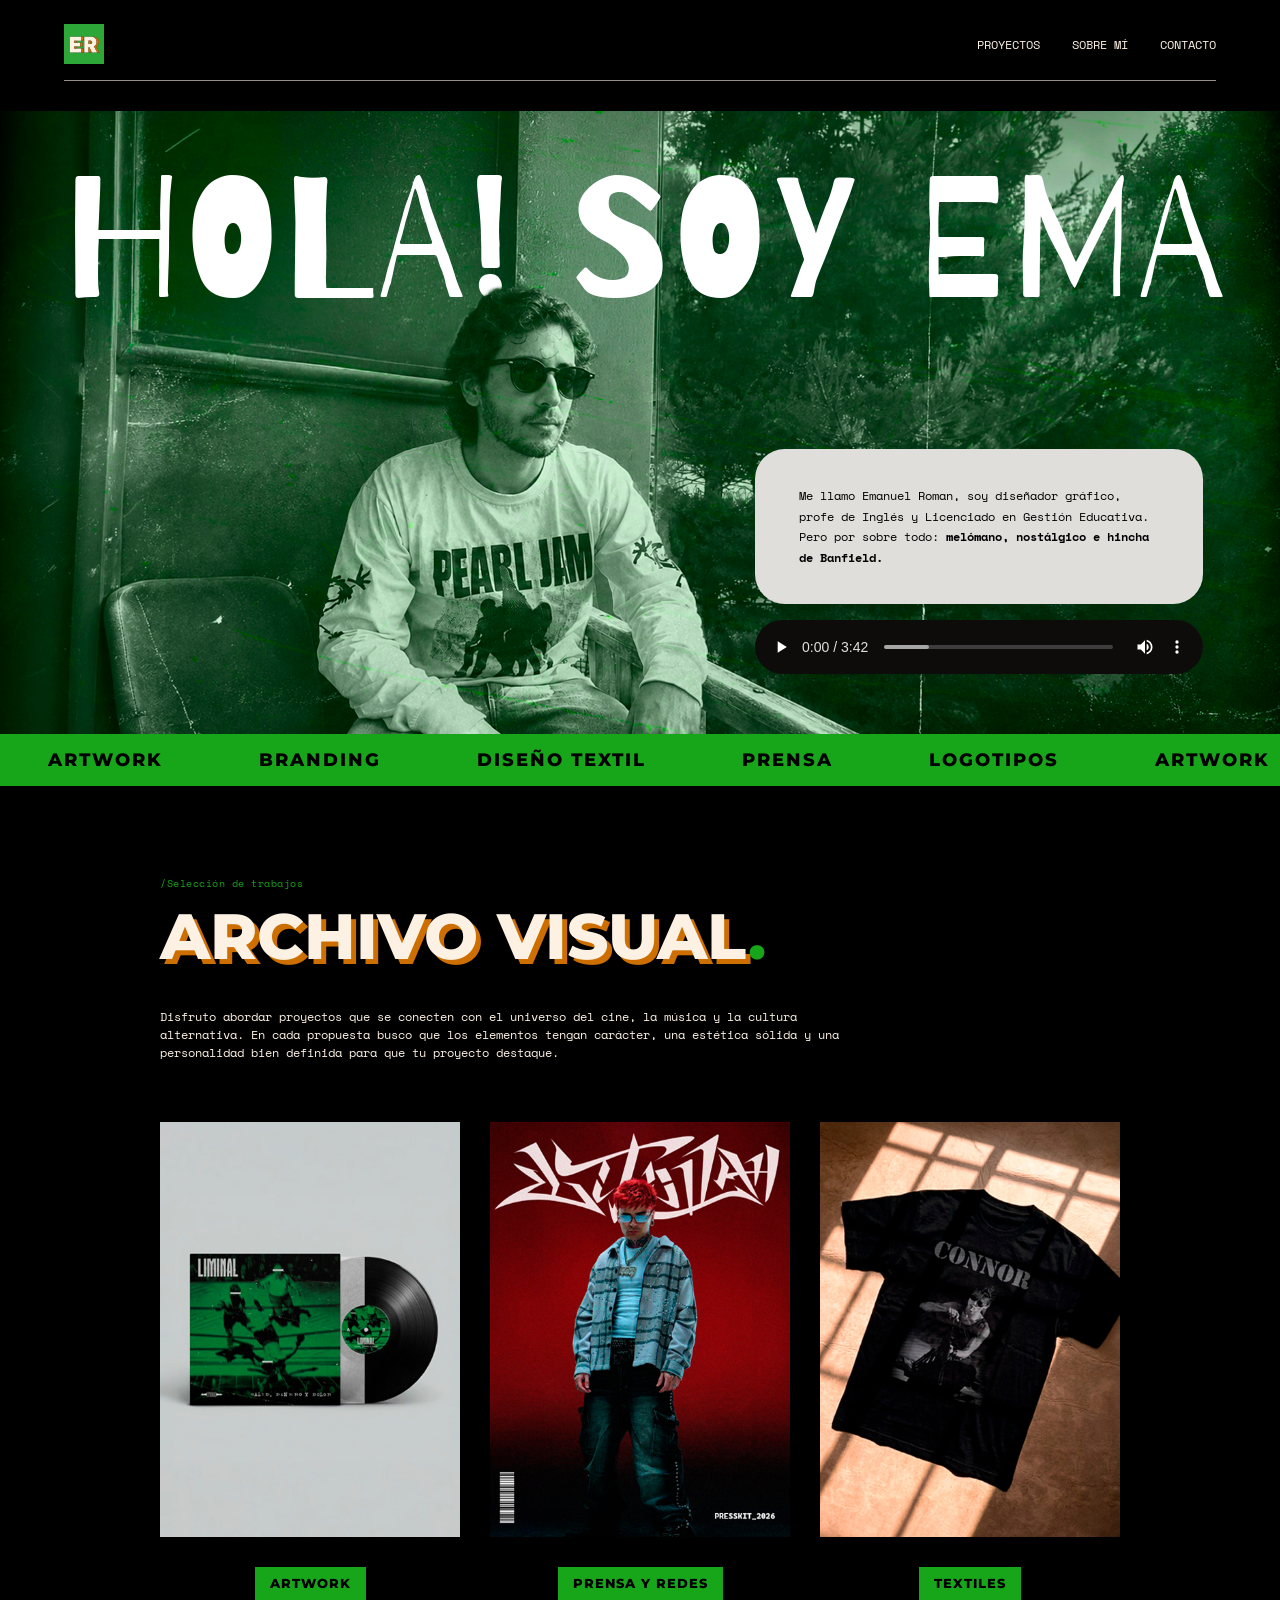
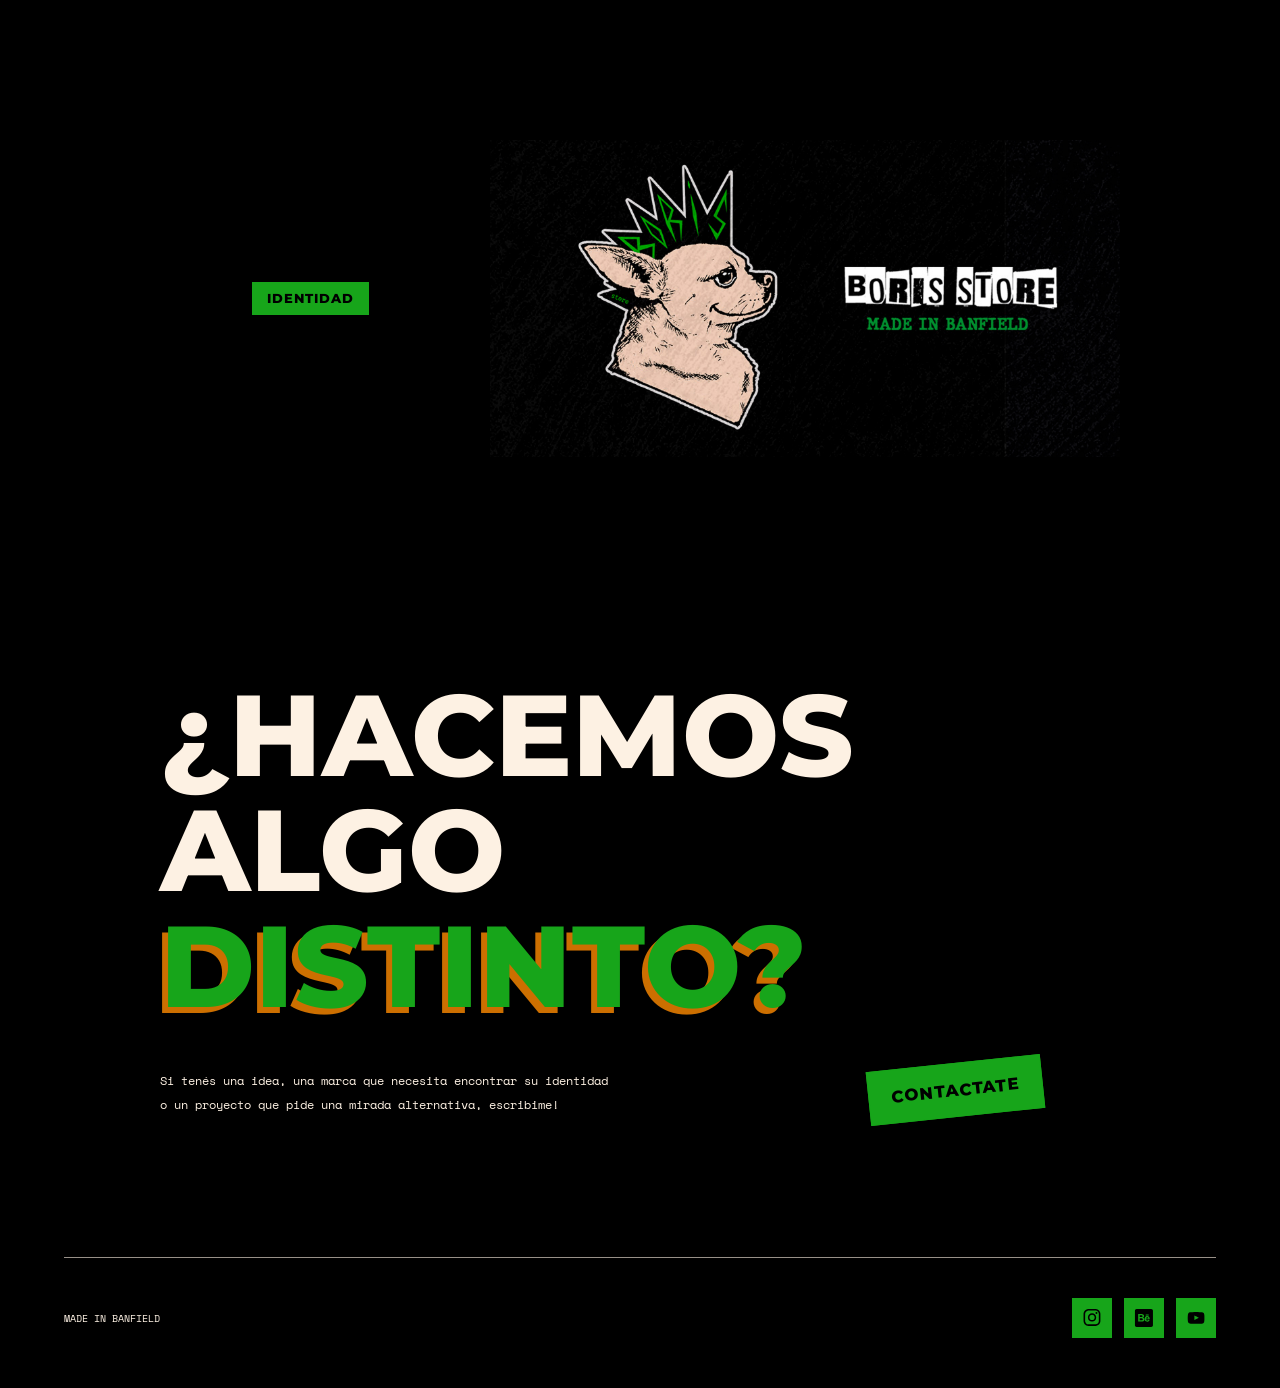
<file: index.html>
<!DOCTYPE html>
<html lang="es">

<head>
    <meta charset="utf-8">
   <meta name="viewport" content="width=device-width, initial-scale=1">
    <title>Emanuel Roman | Diseño Gráfico</title>
    <link rel="icon" href="imgs/favicon.svg" type="image/svg+xml">
    <link rel="preconnect" href="https://fonts.googleapis.com">
    <link rel="preconnect" href="https://fonts.gstatic.com" crossorigin>
    <link
        href="https://fonts.googleapis.com/css2?family=Anton&family=Barrio&family=Montserrat:wght@600;800&family=Space+Mono&display=swap"
        rel="stylesheet">
    <link rel="stylesheet" href="estilos.css">
</head>

<body>

    <!-- ================= HEADER ================= -->
    <header class="header">
        <div class="header-top">
            <a href="#inicio" class="logo"><img src="imgs/logo-er.svg" alt="ER"></a>
            <nav class="nav">
                <a href="proyectos.html">Proyectos</a>
                <a href="cv.html">Sobre mí</a>
                <a href="formulario-web.html">Contacto</a>
            </nav>
        </div>
    </header>

    <main>

        <!-- ================= HERO ================= -->
        <section class="hero" id="inicio">
            <div class="hero-visual">
                <!-- Capa 1: fondo -->
                <img class="hero-fondo" src="imgs/hero-1.jpg" alt="">

                <!-- Capa 2: título o -->
                <h1 class="hero-titulo">HOLA! SOY EMA</h1>

                <!-- Capa 3: recorte por encima del título -->
                <img class="hero-recorte" src="imgs/hero-2.png" alt="" aria-hidden="true">
            </div>

            <!-- Capa 4: texto y reproductor -->
            <div class="hero-caja">
                <p class="hero-texto" id="sobre-mi">
                    Me llamo Emanuel Roman, soy diseñador gráfico, profe de Inglés y Licenciado en
                    Gestión Educativa. Pero por sobre todo: <strong>melómano, nostálgico e hincha de Banfield.</strong>
                </p>
                <audio class="hero-audio" controls src="audio/nin-audio.mp3"></audio>
            </div>
        </section>
        <!-- ================= MARQUESINA ================= -->
        <div class="marquesina" aria-hidden="true">
            <div class="marquesina-track">
                <span>Artwork</span><span>Branding</span><span>Diseño
                    textil</span><span>Prensa</span><span>Logotipos</span>
                <span>Artwork</span><span>Branding</span><span>Diseño
                    textil</span><span>Prensa</span><span>Logotipos</span>
            </div>
        </div>

        <!-- ================= ARCHIVO VISUAL ================= -->
        <section class="archivo" id="proyectos">
            <p class="eyebrow">/Selección de trabajos</p>
            <h2 class="titulo-seccion">ARCHIVO VISUAL<span class="punto">.</span></h2>
            <p class="descripcion">
                Disfruto abordar proyectos que se conecten con el universo del cine, la música y la cultura
                alternativa. En cada propuesta busco que los elementos tengan carácter, una estética sólida
                y una personalidad bien definida para que tu proyecto destaque.
            </p>

            <div class="archivo-grid">
                <article class="archivo-item">
                    <div class="imagen">
                        <img src="imgs/index-liminal.jpg" alt="Artwork Liminal">
                    </div>
                    <a href="proyectos.html" class="btn btn-chico btn-verde">Artwork</a>
                </article>

                <article class="archivo-item">
                    <div class="imagen">
                        <img src="imgs/index-lit.jpg" alt="Prensa y redes">
                    </div>
                    <a href="proyectos.html" class="btn btn-chico btn-verde">Prensa y redes</a>
                </article>

                <article class="archivo-item">
                    <div class="imagen">
                        <img src="imgs/index-connor.jpg" alt="Diseño textil">
                    </div>
                    <a href="proyectos.html" class="btn btn-chico btn-verde">Textiles</a>
                </article>
            </div>
        </section>

        <!-- ================= IDENTIDAD ================= -->
        <section class="identidad">
            <div class="identidad-fila">
                <a href="proyectos.html" class="btn btn-verde btn-identidad">Identidad</a>

                <div class="slider" data-intervalo="2500">
                    <div class="slider-track">
                        <div class="slide imagen">
                            <img src="imgs/index-boris-slide.jpg" alt="Logo Boris Store">
                        </div>
                        <div class="slide imagen">
                            <img src="imgs/index-eich-slide.jpg" alt="Logo Eichhornia">
                        </div>
                        <div class="slide imagen">
                            <img src="imgs/index-indyana-slide.jpg" alt="Logo Indyana">
                        </div>
                        <div class="slide imagen">
                            <img src="imgs/index-singuion-slide.jpg" alt="Logo Sin Guion">
                        </div>
                    </div>
                </div>
            </div>
        </section>

        <!-- ================= CONTACTO ================= -->
        <section class="cta" id="contacto">
            <h2 class="cta-titulo">¿HACEMOS ALGO <span>DISTINTO?</span></h2>

            <div class="cta-fila">
                <p class="cta-texto">
                    <span class="linea">Si tenés una idea, una marca que necesita encontrar su identidad</span>
                    <span class="linea">o un proyecto que pide una mirada alternativa, escribime!</span>
                </p>
                <a href="formulario-web.html" class="btn btn-verde btn-contacto">Contactate</a>

            </div>
        </section>

    </main>

    <!-- ================= FOOTER ================= -->
    <footer class="footer">
        <div class="footer-inner">
            <p class="footer-texto">MADE IN BANFIELD</p>
            <nav class="redes" aria-label="Redes sociales">
                <a href="https://www.instagram.com/boris__store" target="_blank" rel="noopener" class="red"
                    aria-label="Instagram">
                    <img src="imgs/LOGO-IG.svg" alt="Instagram">
                </a>
                <a href="https://www.behance.net/_emanuelroman" target="_blank" rel="noopener" class="red"
                    aria-label="Behance">
                    <img src="imgs/LOGO-BEHANCE.svg" alt="Behance">
                </a>
                <a href="https://www.youtube.com/@liminal_arg" target="_blank" rel="noopener" class="red"
                    aria-label="YouTube">
                    <img src="imgs/LOGO-YT.svg" alt="YouTube">
                </a>
            </nav>
        </div>
    </footer>

    <script>
        // Carrusel automático de logos (continuo)
        document.querySelectorAll('.slider').forEach(function (slider) {
            const track = slider.querySelector('.slider-track');
            const slides = Array.from(slider.querySelectorAll('.slide'));
            const total = slides.length;
            const intervalo = parseInt(slider.dataset.intervalo, 10) || 2500;

            track.appendChild(slides[0].cloneNode(true));

            let actual = 0;

            setInterval(function () {
                actual++;
                track.style.transition = 'transform 0.7s ease-in-out';
                track.style.transform = 'translateX(-' + actual * 100 + '%)';

                if (actual === total) {
                    track.addEventListener('transitionend', function reiniciar() {
                        track.removeEventListener('transitionend', reiniciar);
                        track.style.transition = 'none';
                        track.style.transform = 'translateX(0)';
                        track.offsetHeight;
                        track.style.transition = '';
                        actual = 0;
                    });
                }
            }, intervalo);
        });
    </script>

</body>

</html>
</file>
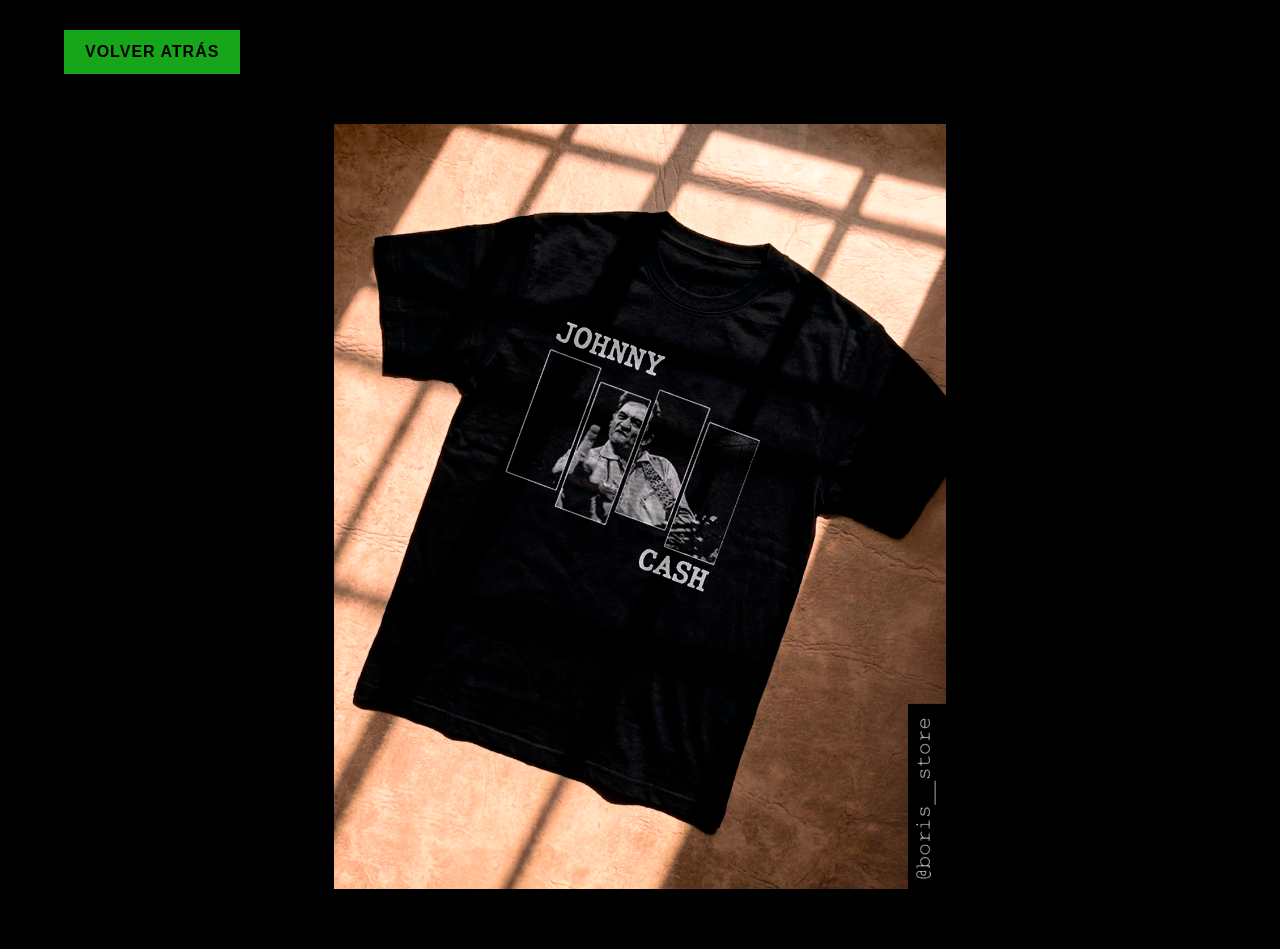
<file: cash-proyectos.html>
<!DOCTYPE html>
<html lang="es">

<head>
    <meta charset="UTF-8">
    <meta name="viewport" content="width=device-width, initial-scale=1">
    <title>Diseño Johnny Cash | Emanuel Roman</title>
    <link rel="icon" href="imgs/favicon.svg" type="image/svg+xml">
    <link rel="stylesheet" href="estilos.css">
</head>

<body>

    <header class="flecha-atras">
        <a href="proyectos.html#textiles" class="btn btn-verde">Volver atrás</a>
    </header>

    <main>
        <section class="centrar">
            <img src="imgs/cash-proyectos.jpg" alt="Diseño Johnny Cash" width="1080" height="1350">
        </section>
    </main>

</body>

</html>
</file>
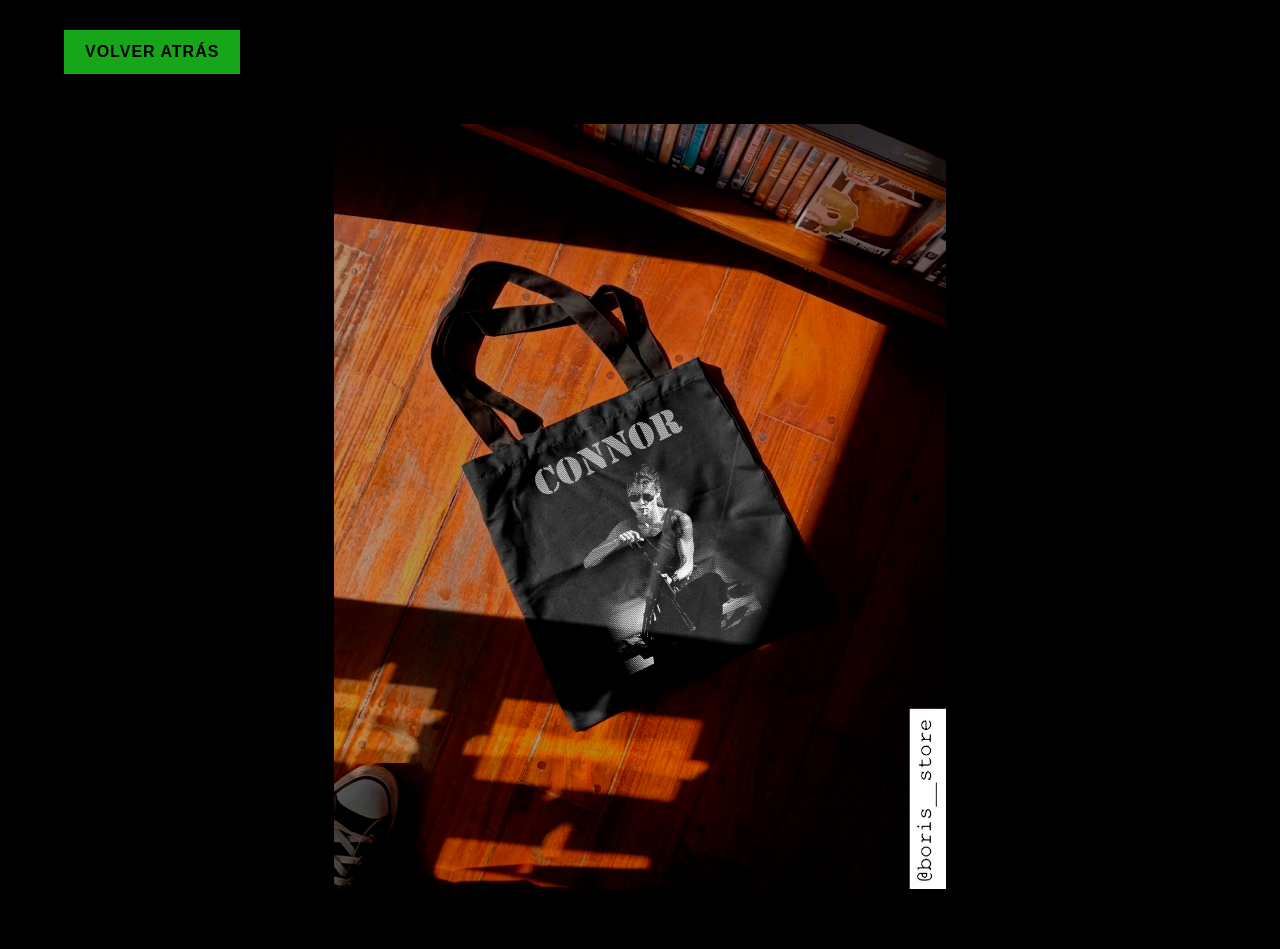
<file: connor-proyectos.html>
<!DOCTYPE html>
<html lang="es">

<head>
    <meta charset="UTF-8">
    <meta name="viewport" content="width=device-width, initial-scale=1">
    <title>Diseño Sarah Connor | Emanuel Roman</title>
    <link rel="icon" href="imgs/favicon.svg" type="image/svg+xml">
    <link rel="stylesheet" href="estilos.css">
</head>

<body>

    <header class="flecha-atras">
        <a href="proyectos.html#textiles" class="btn btn-verde">Volver atrás</a>
    </header>

    <main>
        <section class="centrar">
            <img src="imgs/connor-proyectos.jpg" alt="Diseño Sarah Connor" width="1080" height="1350">
        </section>
    </main>

</body>

</html>
</file>
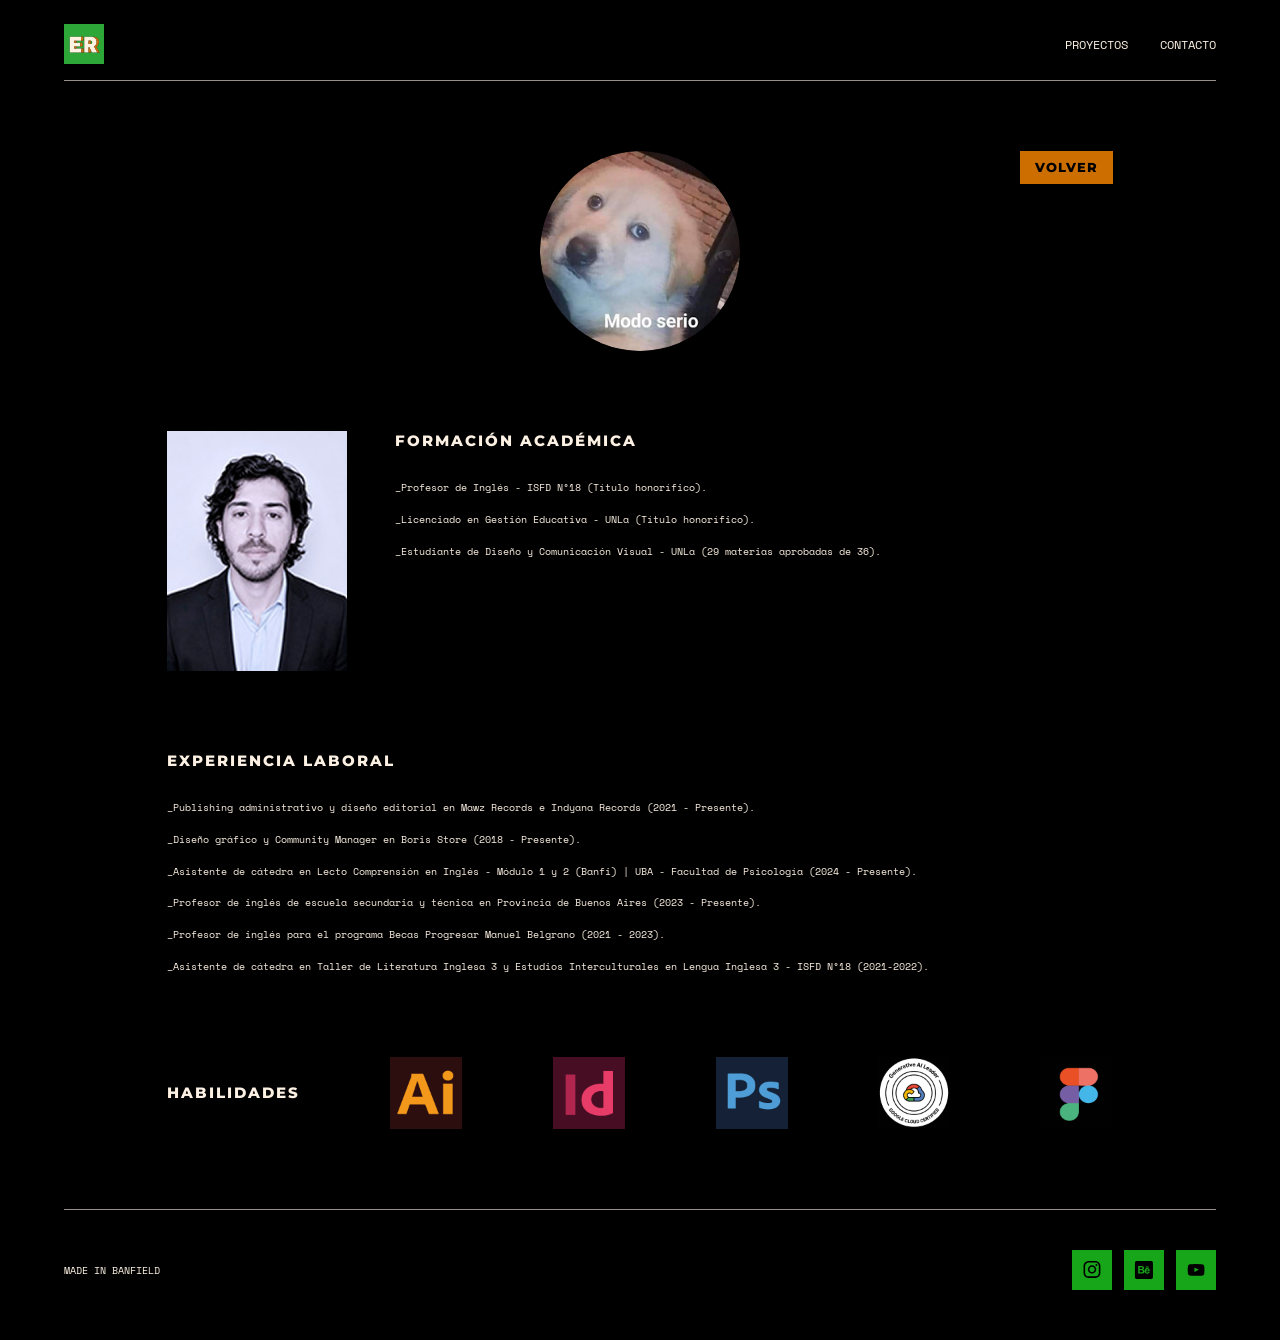
<file: cv.html>
<!DOCTYPE html>
<html lang="es">

<head>
    <meta charset="utf-8">
    <meta name="viewport" content="width=device-width, initial-scale=1">
    <title>Sobre mí | Emanuel Roman</title>
    <link rel="icon" href="imgs/favicon.svg" type="image/svg+xml">
    <link rel="preconnect" href="https://fonts.googleapis.com">
    <link rel="preconnect" href="https://fonts.gstatic.com" crossorigin>
    <link
        href="https://fonts.googleapis.com/css2?family=Anton&family=Montserrat:wght@600;800&family=Space+Mono&display=swap"
        rel="stylesheet">
    <link rel="stylesheet" href="estilos.css">
</head>

<body>

    <!-- ================= HEADER ================= -->
    <header class="header">
        <div class="header-top">
            <a href="index.html" class="logo"><img src="imgs/logo-er.svg" alt="ER"></a>
            <nav class="nav">
                <a href="proyectos.html">Proyectos</a>
                <a href="formulario-web.html">Contacto</a>
            </nav>
        </div>
    </header>

    <main class="cv">

        <!-- ================= ENCABEZADO ================= -->
        <section class="cv-encabezado">
            <a href="index.html" class="btn btn-naranja btn-chico cv-volver">Volver</a>
            <img class="cv-meme" src="imgs/cv-meme.png" alt="Meme de un perro con la leyenda Modo serio">
        </section>

        <!-- ================= FOTO + FORMACIÓN ================= -->
        <section class="cv-fila-superior">
            <img class="cv-foto" src="imgs/cv-foto.png" alt="Foto de Emanuel Roman">

            <article class="cv-bloque cv-formacion">
                <h2 class="cv-titulo">Formación académica</h2>
                <ul class="cv-lista">
                    <li>_Profesor de Inglés - ISFD N°18 (Título honorífico).</li>
                    <li>_Licenciado en Gestión Educativa - UNLa (Título honorífico).</li>
                    <li>_Estudiante de Diseño y Comunicación Visual - UNLa (29 materias aprobadas de 36).</li>
                </ul>
            </article>
        </section>

        <!-- ================= EXPERIENCIA ================= -->
        <section class="cv-bloque cv-experiencia">
            <h2 class="cv-titulo">Experiencia laboral</h2>
            <ul class="cv-lista">
                <li>_Publishing administrativo y diseño editorial en Mawz Records e Indyana Records (2021 - Presente).
                </li>
                <li>_Diseño gráfico y Community Manager en Boris Store (2018 - Presente).</li>
                <li>_Asistente de cátedra en Lecto Comprensión en Inglés - Módulo 1 y 2 (Banfi) | UBA - Facultad de
                    Psicología (2024 - Presente).</li>
                <li>_Profesor de inglés de escuela secundaria y técnica en Provincia de Buenos Aires (2023 - Presente).
                </li>
                <li>_Profesor de inglés para el programa Becas Progresar Manuel Belgrano (2021 - 2023).</li>
                <li>_Asistente de cátedra en Taller de Literatura Inglesa 3 y Estudios Interculturales en Lengua Inglesa
                    3 - ISFD N°18 (2021-2022).</li>
            </ul>
        </section>

        <!-- ================= HABILIDADES ================= -->
        <section class="cv-habilidades">
            <div class="cv-habilidades-titulo">
                <h2>Habilidades</h2>
            </div>
            <img src="imgs/cv-logo-ai.png" alt="Illustrator">
            <img src="imgs/cv-logo-id.png" alt="InDesign">
            <img src="imgs/cv-logo-ps.png" alt="Photoshop">
            <img src="imgs/cv-logo-ia.png" alt="Inteligencia artificial">
            <img src="imgs/cv-logo-figm.png" alt="Figma">
        </section>

    </main>

    <!-- ================= FOOTER ================= -->
    <footer class="footer">
        <div class="footer-inner">
            <p class="footer-texto">MADE IN BANFIELD</p>
            <nav class="redes" aria-label="Redes sociales">
                <a href="https://www.instagram.com/boris__store" target="_blank" rel="noopener" class="red"
                    aria-label="Instagram">
                    <img src="imgs/LOGO-IG.svg" alt="Instagram">
                </a>
                <a href="https://www.behance.net/_emanuelroman" target="_blank" rel="noopener" class="red"
                    aria-label="Behance">
                    <img src="imgs/LOGO-BEHANCE.svg" alt="Behance">
                </a>
                <a href="https://www.youtube.com/@liminal_arg" target="_blank" rel="noopener" class="red"
                    aria-label="YouTube">
                    <img src="imgs/LOGO-YT.svg" alt="YouTube">
                </a>
            </nav>
        </div>
    </footer>

</body>

</html>
</file>
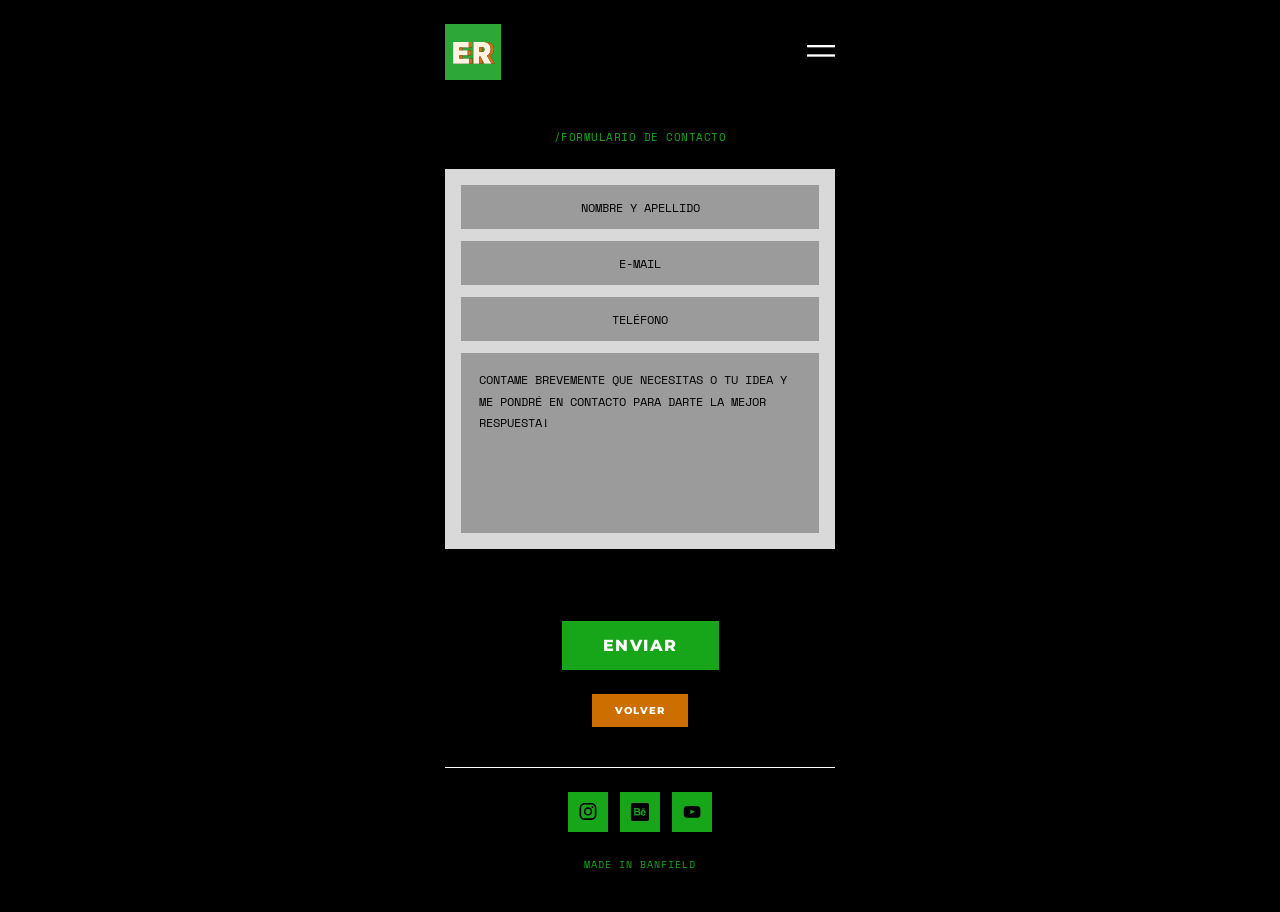
<file: formulario-mobile.html>
<!DOCTYPE html>
<html lang="es">

<head>
    <meta charset="UTF-8">
    <meta name="viewport" content="width=device-width, initial-scale=1">
    <title>Formulario de contacto | Emanuel Roman</title>
    <link rel="icon" href="imgs/favicon.svg" type="image/svg+xml">
    <link rel="preconnect" href="https://fonts.googleapis.com">
    <link rel="preconnect" href="https://fonts.gstatic.com" crossorigin>
    <link
        href="https://fonts.googleapis.com/css2?family=Anton&family=Montserrat:wght@600;800&family=Space+Mono&display=swap"
        rel="stylesheet">
    <link rel="stylesheet" href="estilos.css">
</head>

<body class="pagina-formulario">

    <input type="checkbox" id="menu-abierto" class="menu-check">

    <!-- ================= HEADER ================= -->
    <header class="cabecera">
        <div class="logo"><img src="imgs-mobile/logo-er-mobile.svg" alt="ER"></div>
        <label for="menu-abierto" class="boton-menu" aria-label="Abrir menú">
            <svg viewBox="0 0 24 24" width="28" height="28" aria-hidden="true">
                <rect y="6" width="24" height="2" fill="#fff" />
                <rect y="14" width="24" height="2" fill="#fff" />
            </svg>
        </label>
    </header>

    <!-- ================= MENÚ DESPLEGADO ================= -->
    <nav class="menu">
        <div class="menu-cabecera">
            <div class="logo"><img src="imgs-mobile/logo-er-mobile.svg" alt="ER"></div>
            <label for="menu-abierto" class="boton-cerrar" aria-label="Cerrar menú">
                <svg viewBox="0 0 24 24" width="36" height="36" aria-hidden="true">
                    <path d="M4 4 L20 20 M20 4 L4 20" stroke="#fff" stroke-width="2.5" stroke-linecap="round" />
                </svg>
            </label>
        </div>

        <ul class="menu-lista">
            <ul class="menu-lista">
                <li><label for="menu-abierto">Sobre mí</label></li>
                <li><label for="menu-abierto">Proyectos</label></li>
                <li><label for="menu-abierto">Contacto</label></li>
            </ul>

            <p class="epigrafe menu-epigrafe">MADE IN BANFIELD</p>
    </nav>

    <!-- ================= CONTENIDO ================= -->
    <main class="contenido">
        <p class="eyebrow">/FORMULARIO DE CONTACTO</p>

        <form class="formulario" action="#" method="post">
            <div class="fondo-formulario">
                <input type="text" name="nombre" class="campo" placeholder="NOMBRE Y APELLIDO">
                <input type="email" name="email" class="campo" placeholder="E-MAIL">
                <input type="tel" name="telefono" class="campo" placeholder="TELÉFONO">
                <textarea name="mensaje" class="campo campo-mensaje"
                    placeholder="CONTAME BREVEMENTE QUE NECESITAS O TU IDEA Y ME PONDRÉ EN CONTACTO PARA DARTE LA MEJOR RESPUESTA!"></textarea>
            </div>

            <button type="submit" class="btn-enviar">ENVIAR</button>
        </form>

        <a class="btn-volver">VOLVER</a>
    </main>

    <!-- ================= FOOTER ================= -->
    <footer class="pie">
        <hr class="separador">
        <div class="redes">
            <a href="https://www.instagram.com/boris__store" target="_blank" rel="noopener" class="red"
                aria-label="Instagram">
                <img src="imgs/LOGO-IG.svg" alt="Instagram">
            </a>
            <a href="https://www.behance.net/_emanuelroman" target="_blank" rel="noopener" class="red"
                aria-label="Behance">
                <img src="imgs/LOGO-BEHANCE.svg" alt="Behance">
            </a>
            <a href="https://www.youtube.com/@liminal_arg" target="_blank" rel="noopener" class="red"
                aria-label="YouTube">
                <img src="imgs/LOGO-YT.svg" alt="YouTube">
            </a>
        </div>
        <p class="epigrafe">MADE IN BANFIELD</p>
    </footer>

</body>

</html>
</file>
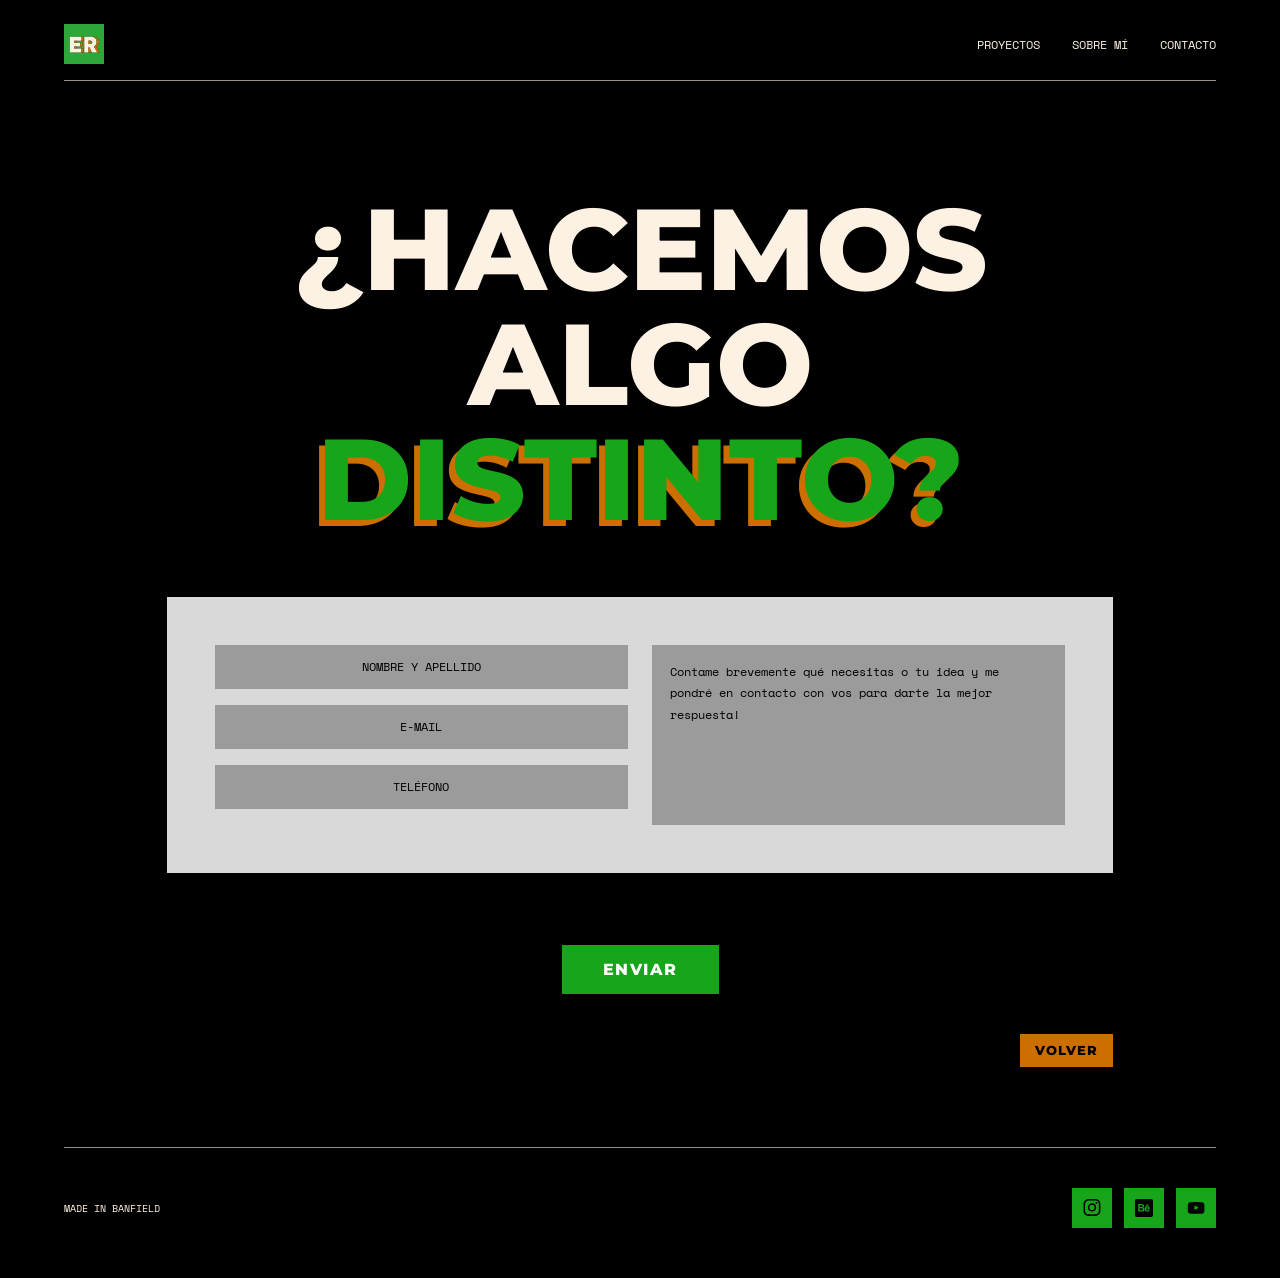
<file: formulario-web.html>
<!DOCTYPE html>
<html lang="es">
<head>
    <meta charset="utf-8">
   <meta name="viewport" content="width=device-width, initial-scale=1">
    <title>Formulario de contacto | Emanuel Roman</title>
    <link rel="icon" href="imgs/favicon.svg" type="image/svg+xml">
    <link rel="preconnect" href="https://fonts.googleapis.com">
    <link rel="preconnect" href="https://fonts.gstatic.com" crossorigin>
    <link href="https://fonts.googleapis.com/css2?family=Anton&family=Montserrat:wght@600;800&family=Space+Mono&display=swap" rel="stylesheet">
    <link rel="stylesheet" href="estilos.css">
</head>
<body>

    <!-- ================= HEADER ================= -->
    <header class="header">
        <div class="header-top">
            <a href="index.html" class="logo"><img src="imgs/logo-er.svg" alt="ER"></a>
          <nav class="nav">
                <a href="proyectos.html">Proyectos</a>
                <a href="cv.html">Sobre mí</a>
                <a href="formulario-web.html">Contacto</a>
            </nav>
        </div>
    </header>

    <main class="formulario-pagina">

        <!-- ================= TÍTULO ================= -->
        <h1 class="cta-titulo formulario-titulo">¿HACEMOS ALGO <span>DISTINTO?</span></h1>

        <!-- ================= FORMULARIO ================= -->
        <form class="formulario" action="#" method="post">
            <div class="formulario-caja">

                <div class="campos-contacto">
                    <input type="text" name="nombre" class="campo" placeholder="NOMBRE Y APELLIDO">
                    <input type="email" name="email" class="campo" placeholder="E-MAIL">
                    <input type="tel" name="telefono" class="campo" placeholder="TELÉFONO">
                </div>

                <textarea name="mensaje" class="campo campo-mensaje" placeholder="Contame brevemente qué necesitas o tu idea y me pondré en contacto con vos para darte la mejor respuesta!"></textarea>

            </div>

            <button type="submit" class="btn btn-verde btn-enviar">Enviar</button>
        </form>

        <div class="formulario-volver">
            <a href="index.html" class="btn btn-naranja btn-chico">Volver</a>
        </div>

    </main>

    <footer class="footer">
        <div class="footer-inner">
            <p class="footer-texto">MADE IN BANFIELD</p>
            <nav class="redes" aria-label="Redes sociales">
                <a href="https://www.instagram.com/boris__store" target="_blank" rel="noopener" class="red"
                    aria-label="Instagram">
                    <img src="imgs/LOGO-IG.svg" alt="Instagram">
                </a>
                <a href="https://www.behance.net/_emanuelroman" target="_blank" rel="noopener" class="red"
                    aria-label="Behance">
                    <img src="imgs/LOGO-BEHANCE.svg" alt="Behance">
                </a>
                <a href="https://www.youtube.com/@liminal_arg" target="_blank" rel="noopener" class="red"
                    aria-label="YouTube">
                    <img src="imgs/LOGO-YT.svg" alt="YouTube">
                </a>
            </nav>
        </div>
    </footer>
</file>
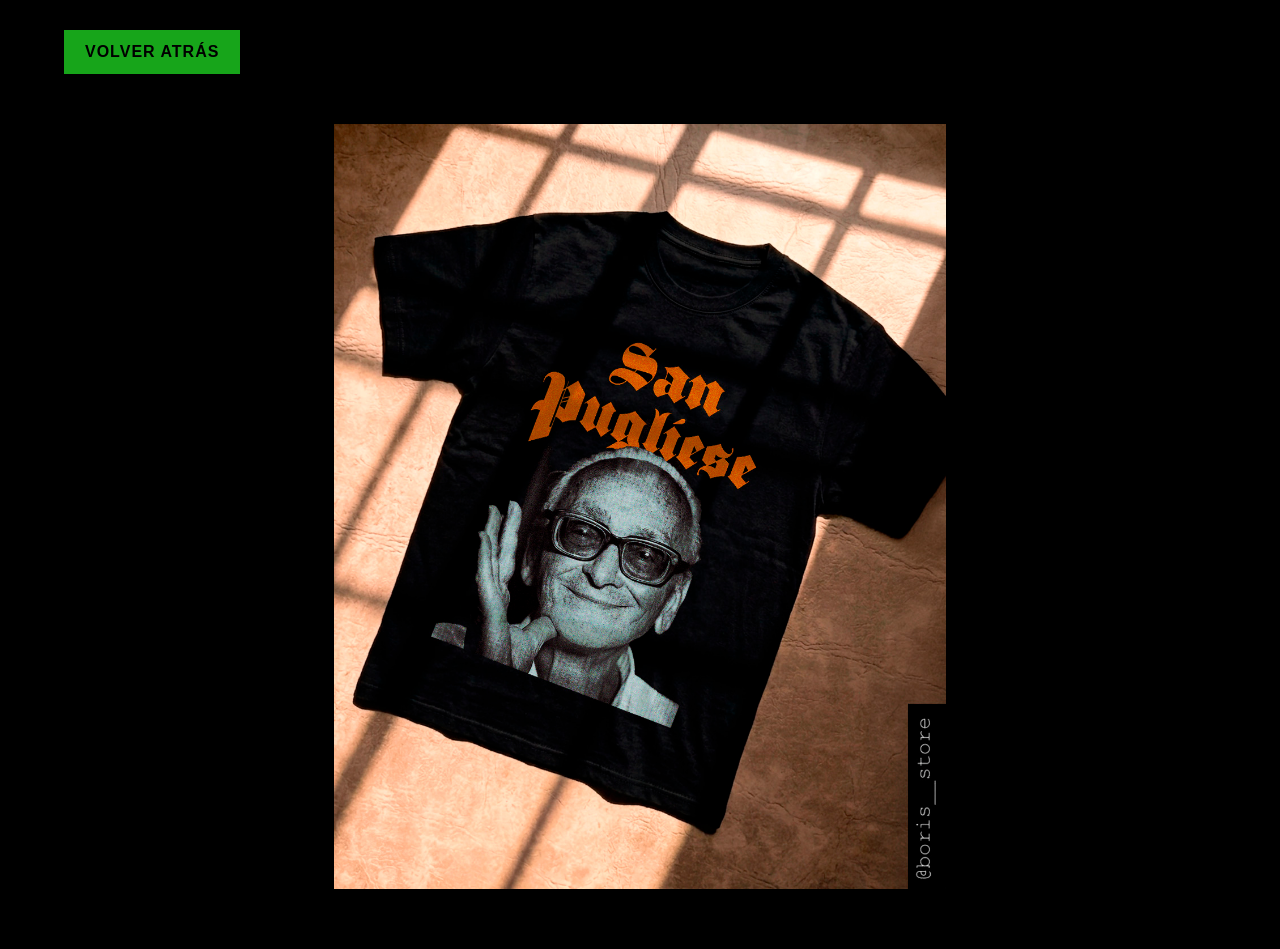
<file: plugliese-proyectos.html>
<!DOCTYPE html>
<html lang="es">

<head>
    <meta charset="UTF-8">
    <meta name="viewport" content="width=device-width, initial-scale=1">
    <title>Diseño San Pugliese | Emanuel Roman</title>
    <link rel="icon" href="imgs/favicon.svg" type="image/svg+xml">
    <link rel="stylesheet" href="estilos.css">
</head>

<body>

    <header class="flecha-atras">
        <a href="proyectos.html#textiles" class="btn btn-verde">Volver atrás</a>
    </header>

    <main>
        <section class="centrar">
            <img src="imgs/pugliese-proyectos.jpg" alt="Diseño San Pugliese" width="1080" height="1350">
        </section>
    </main>

</body>

</html>
</file>
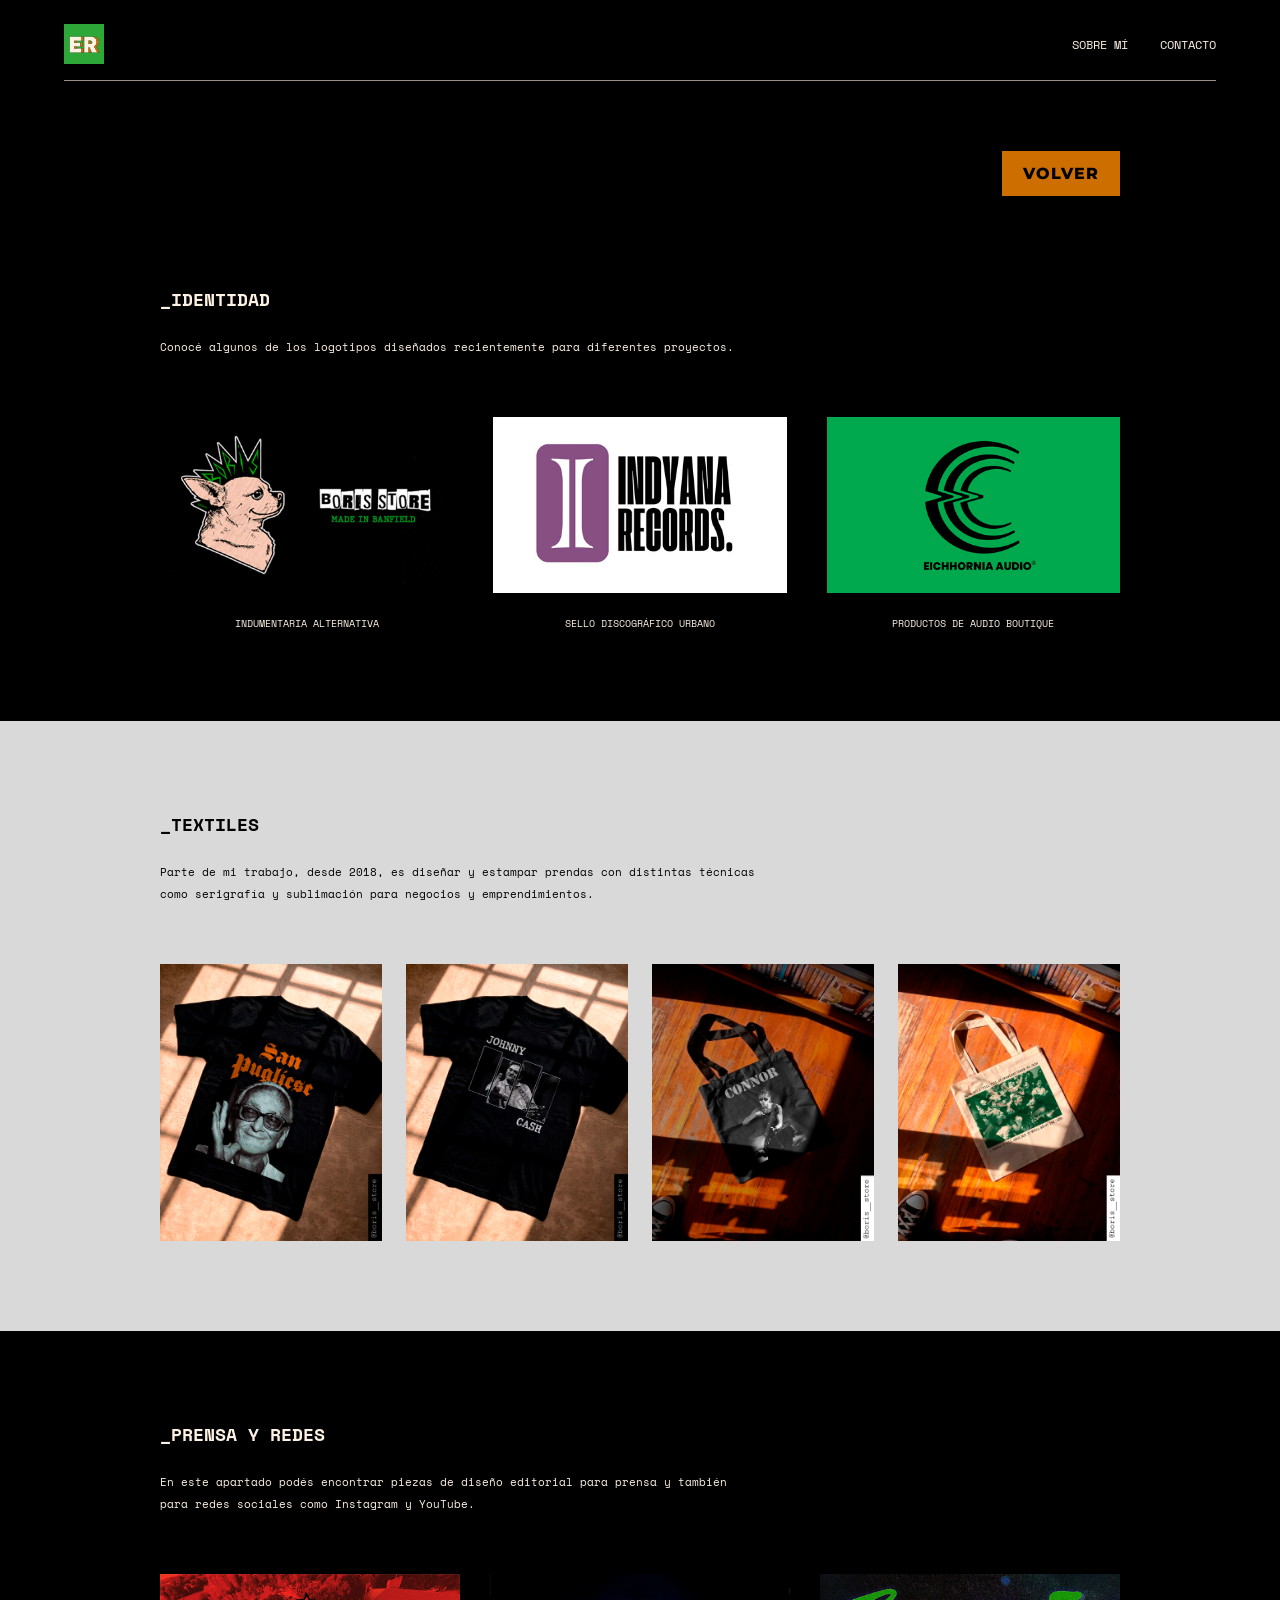
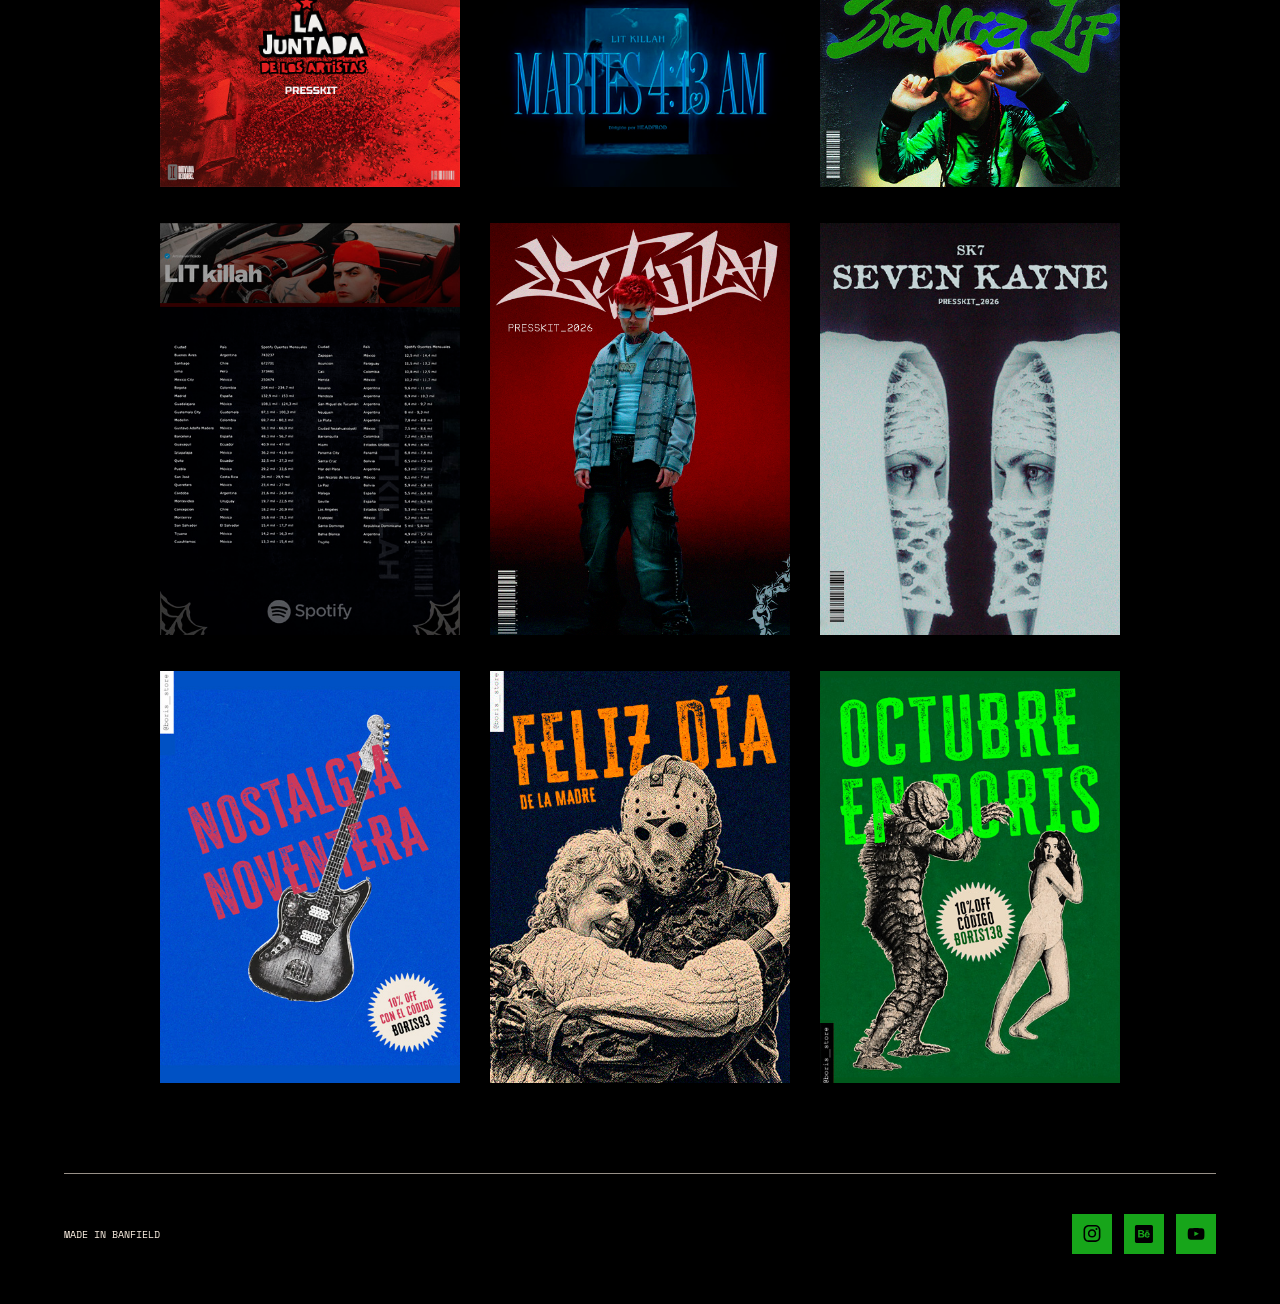
<file: proyectos.html>
<!DOCTYPE html>
<html lang="es">

<head>
  <meta charset="UTF-8">
  <meta name="viewport" content="width=device-width, initial-scale=1">
  <title>Proyectos | Emanuel Roman</title>
  <link rel="icon" href="imgs/favicon.svg" type="image/svg+xml">
  <link rel="preconnect" href="https://fonts.googleapis.com">
  <link rel="preconnect" href="https://fonts.gstatic.com" crossorigin>
  <link
    href="https://fonts.googleapis.com/css2?family=Anton&family=Montserrat:wght@600;800&family=Space+Mono&display=swap"
    rel="stylesheet">
  <link rel="stylesheet" href="estilos.css">
</head>

<body>

  <!-- ================= HEADER ================= -->
  <header class="header">
    <div class="header-top">
      <a href="index.html" class="logo">
        <img src="imgs/logo-er.svg" alt="ER">
      </a>
      <nav class="nav">
        <a href="cv.html">Sobre mí</a>
        <a href="formulario-web.html">Contacto</a>
      </nav>
    </div>
    <div class="header-line"></div>
  </header>

  <main>

    <!-- ================= BOTÓN INICIO ================= -->
    <div class="inicio-wrap">
      <a href="index.html" class="btn btn-naranja">volver</a>
    </div>

    <!-- ================= IDENTIDAD ================= -->
    <section class="seccion seccion-logos">
      <h2 class="seccion-titulo">_Identidad</h2>
      <p class="seccion-texto">
        Conocé algunos de los logotipos diseñados recientemente para diferentes proyectos.
      </p>

      <div class="logos-grid">
        <figure class="logo-card">
          <div class="imagen">
            <img src="imgs/boris-logo-proyectos.jpg" alt="Boris Store">
          </div>
          <figcaption>Indumentaria alternativa</figcaption>
        </figure>

        <figure class="logo-card">
          <div class="imagen">
            <img src="imgs/indyana-logo-proyectos.jpg" alt="Indyana Records">
          </div>
          <figcaption>Sello discográfico urbano</figcaption>
        </figure>

        <figure class="logo-card">
          <div class="imagen">
            <img src="imgs/eich-logo-proyectos.jpg" alt="Eichhornia Audio">
          </div>
          <figcaption>Productos de audio boutique</figcaption>
        </figure>
      </div>
    </section>

    <!-- ================= TEXTILES ================= -->
    <section class="seccion seccion-textiles">
      <h2 class="seccion-titulo">_Textiles</h2>
      <p class="seccion-texto">
        Parte de mi trabajo, desde 2018, es diseñar y estampar prendas con distintas técnicas como
        serigrafía y sublimación para negocios y emprendimientos.
      </p>

      <div class="textiles-grid">
        <a href="plugliese-proyectos.html">
          <div class="imagen">
            <img src="imgs/pugliese-proyectos.jpg" alt="Remera San Pugliese" width="320" height="400">
          </div>
        </a>
        <a href="cash-proyectos.html">
          <div class="imagen">
            <img src="imgs/cash-proyectos.jpg" alt="Remera Johnny Cash" width="320" height="400">
          </div>
        </a>
        <a href="connor-proyectos.html">
          <div class="imagen">
            <img src="imgs/connor-proyectos.jpg" alt="Totebag Connor" width="320" height="400">
          </div>
        </a>
        <a href="tf-proyectos.html">
          <div class="imagen">
            <img src="imgs/tf-proyectos.jpg" alt="Totebag Title Fight" width="320" height="400">
          </div>
        </a>
      </div>
    </section>

    <!-- ================= PRENSA Y REDES ================= -->
    <section class="seccion seccion-prensa">
      <h2 class="seccion-titulo">_Prensa y redes</h2>
      <p class="seccion-texto">
        En este apartado podés encontrar piezas de diseño editorial para prensa y también para redes
        sociales como Instagram y YouTube.
      </p>

      <div class="prensa-grid">
        <div class="imagen"><img src="imgs/lajuntada-proyectos.jpg" alt="La Juntada de los Artistas"></div>
        <div class="imagen"><img src="imgs/lit-video-proyectos.jpg" alt="Lit Killah - Martes 4:13 AM"></div>
        <div class="imagen"><img src="imgs/bianca-cover-proyectos.jpg" alt="Bianca Lif press"></div>

        <div class="imagen"><img src="imgs/lit-info-proyectos.jpg" alt="lit killah press"></div>
        <div class="imagen"><img src="imgs/lit-cover-proyectos.jpg"> </div>
        <div class="imagen"><img src="imgs/seven-cover-proyectos.jpg" alt="Seven Kayne press"></div>

        <div class="imagen"><img src="imgs/boris-noventas-proyectos.jpg" alt="Nostalgia Noventera"></div>
        <div class="imagen"><img src="imgs/boris-madre-proyectos.jpg" alt="Feliz Día de la Madre"></div>
        <div class="imagen"><img src="imgs/boris-octubre-proyectos.jpg" alt="Octubre en Boris"></div>
      </div>
    </section>

  </main>

  <!-- ================= FOOTER ================= -->
  <div class="footer-line"></div>

  <footer class="footer">
    <div class="footer-inner">
      <p class="footer-texto">MADE IN BANFIELD</p>
      <div class="redes">
        <a href="https://www.instagram.com/boris__store" target="_blank" rel="noopener" class="red"
          aria-label="Instagram">
          <img src="imgs/LOGO-IG.svg" alt="Instagram">
        </a>
        <a href="https://www.behance.net/_emanuelroman" target="_blank" rel="noopener" class="red" aria-label="Behance">
          <img src="imgs/LOGO-BEHANCE.svg" alt="Behance">
        </a>
        <a href="https://www.youtube.com/@liminal_arg" target="_blank" rel="noopener" class="red" aria-label="YouTube">
          <img src="imgs/LOGO-YT.svg" alt="YouTube">
        </a>
      </div>
    </div>
  </footer>

</body>

</html>
</file>
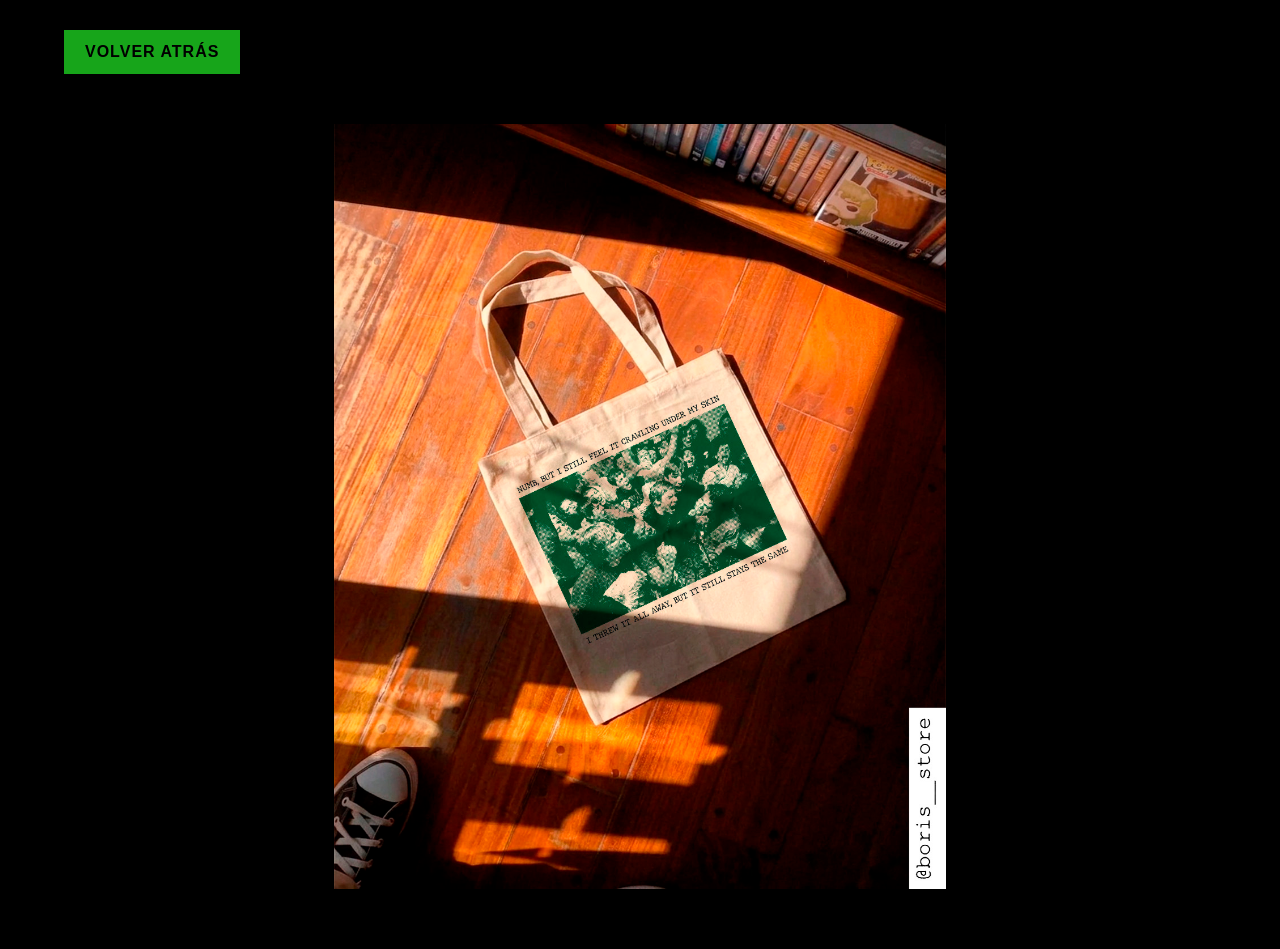
<file: tf-proyectos.html>
<!DOCTYPE html>
<html lang="es">

<head>
    <meta charset="UTF-8">
    <meta name="viewport" content="width=device-width, initial-scale=1">
    <title>Diseño Title Fight | Emanuel Roman</title>
    <link rel="icon" href="imgs/favicon.svg" type="image/svg+xml">
    <link rel="stylesheet" href="estilos.css">
</head>

<body>

    <header class="flecha-atras">
        <a href="proyectos.html#textiles" class="btn btn-verde">Volver atrás</a>
    </header>

    <main>
        <section class="centrar">
            <img src="imgs/tf-proyectos.jpg" alt="Diseño Title Fight" width="1080" height="1350">
        </section>
    </main>

</body>

</html>
</file>
<file: estilos.css>
@charset "UTF-8";

/* ================= VARIABLES ================= */
:root {
  --negro: #000;
  --verde: #17a51a;
  --naranja: #cc6f00;
  --blanco: #fff;
  --crema: #fdf1e3;
  --gris: #d9d9d9;
  --gris-claro: #d9d9d9;
  --gris-campo: #9b9b9b;
  --fuente-titulo: "Anton", Impact, sans-serif;
  --fuente-marca: "Montserrat", Arial, sans-serif;
  --fuente-texto: "Space Mono", monospace;
}

/* ================= BASE ================= */
* {
  margin: 0;
  padding: 0;
  box-sizing: border-box;
}

html {
  scroll-behavior: smooth;
}

body {
  background: var(--negro);
  color: var(--crema);
  font-family: var(--fuente-texto);
  overflow-x: hidden;
}

a {
  color: inherit;
  text-decoration: none;
}

img {
  display: block;
  width: 100%;
  height: 100%;
  object-fit: cover;
}

.imagen {
  background: var(--gris);
  overflow: hidden;
}

/* ================= HEADER ================= */
.header {
  position: sticky;
  top: 0;
  z-index: 20;
  background: var(--negro);
  padding: 24px 5% 0;
}

.header-top {
  display: flex;
  justify-content: space-between;
  align-items: center;
  padding-bottom: 16px;
  margin-bottom: 30px;
  border-bottom: 1px solid rgba(253, 241, 227, 0.6);
}

.logo {
  display: block;
  line-height: 0;
}

.logo img {
  width: 40px;
  height: auto;
}

.nav {
  display: flex;
  gap: 32px;
}

.nav a {
  font-size: 0.75rem;
  color: var(--crema);
  text-transform: uppercase;
}

.nav a:hover {
  text-decoration: underline;
  text-decoration-color: var(--blanco);
  text-underline-offset: 6px;
}

/* ================= HERO ================= */
.hero {
  position: relative;
}

.hero-visual {
  position: relative;
}

.hero-fondo {
  display: block;
  width: 100%;
  height: auto;
}

.hero-titulo {
  position: absolute;
  top: -5%;
  left: 5%;
  width: 90%;
  padding-top: 6%;
  font-family: "Barrio", cursive;
  font-weight: 400;
  font-size: 13.5vw;
  line-height: 1;
  letter-spacing: 0.02em;
  text-align: center;
  white-space: nowrap;
  color: var(--blanco);
  z-index: 1;
}

.hero-recorte {
  position: absolute;
  inset: 0;
  width: 100%;
  height: 100%;
  object-fit: cover;
  z-index: 2;
  pointer-events: none;
}

.hero-caja {
  position: absolute;
  bottom: 60px;
  right: 6%;
  width: 35%;
  min-width: 260px;
  z-index: 4;
  display: flex;
  flex-direction: column;
  gap: 16px;
}

.hero-texto {
  background: #e0dedb;
  color: var(--negro);
  padding: 36px 44px;
  border-radius: 30px;
  font-size: clamp(0.7rem, 0.95vw, 0.95rem);
  line-height: 1.7;
}

.hero-audio {
  width: 100%;
  filter: invert(1);
}

/* ================= BOTONES ================= */
.btn {
  display: inline-block;
  font-family: var(--fuente-marca);
  font-weight: 800;
  text-transform: uppercase;
  font-size: 1rem;
  letter-spacing: 1px;
  padding: 12px 20px;
  color: var(--negro);
  background: var(--verde);
  border: 1px solid var(--verde);
  transition: background 0.2s, color 0.2s, border-color 0.2s;
}

.btn:hover {
  background: transparent;
  border: 1px solid var(--blanco);
  color: var(--blanco);
}

.btn-chico {
  font-size: 0.8rem;
  padding: 8px 14px;
}

.btn-identidad {
  grid-column: 1;
  justify-self: center;
  font-size: 0.8rem;
  padding: 8px 14px;
}

.btn-contacto {
  transform: rotate(-6deg);
  font-size: clamp(1rem, 1.3vw, 1.3rem);
  padding: 16px 22px;
  margin-right: 8%;
}

.btn-naranja {
  background: var(--naranja);
  border-color: var(--naranja);
  color: var(--negro);
}

/* ================= MARQUESINA ================= */
.marquesina {
  background: var(--verde);
  color: var(--negro);
  overflow: hidden;
  white-space: nowrap;
  padding: 14px 0;
}

.marquesina-track {
  display: inline-flex;
  animation: marquesina 22s linear infinite;
}

.marquesina-track span {
  font-family: var(--fuente-marca);
  font-weight: 800;
  font-size: 1.1rem;
  text-transform: uppercase;
  letter-spacing: 2px;
  padding: 0 48px;
}

@keyframes marquesina {
  from {
    transform: translateX(0);
  }

  to {
    transform: translateX(-50%);
  }
}

/* ================= ARCHIVO VISUAL ================= */
.archivo {
  padding: 90px 12.5% 80px;
}

.eyebrow {
  color: var(--verde);
  font-size: 0.6rem;
  letter-spacing: 0.5px;
  margin-bottom: 14px;
}

.titulo-seccion {
  font-family: var(--fuente-marca);
  font-weight: 800;
  font-size: clamp(2.8rem, 5vw, 5.5rem);
  line-height: 1;
  text-shadow: 5px 5px 0 var(--naranja);
  margin-bottom: 40px;
}

.punto {
  color: var(--verde);
  text-shadow: none;
}

.descripcion {
  font-size: clamp(0.75rem, 0.9vw, 0.95rem);
  line-height: 1.5;
  max-width: 680px;
  margin-bottom: 60px;
}

.archivo-grid {
  display: flex;
  flex-wrap: wrap;
  justify-content: center;
  gap: 30px;
}

.archivo-item {
  flex: 1 1 280px;
  max-width: 440px;
  display: flex;
  flex-direction: column;
  align-items: center;
  gap: 20px;
}

.archivo-item .imagen {
  width: 100%;
  aspect-ratio: 440 / 609;
  margin-bottom: 10px;
}

/* ================= IDENTIDAD ================= */
.identidad {
  padding: 60px 12.5% 100px;
}

.identidad-fila {
  display: grid;
  grid-template-columns: repeat(3, minmax(0, 1fr));
  align-items: center;
  gap: 30px;
}

.slider {
  grid-column: 2 / span 2;
  min-width: 0;
  overflow: hidden;
}

.slider-track {
  display: flex;
  transition: transform 0.7s ease-in-out;
}

.slide {
  flex: 0 0 100%;
  aspect-ratio: 933 / 470;
}

/* ================= CONTACTO ================= */
.cta {
  padding: 120px 12.5% 140px;
}

.cta-titulo {
  font-family: var(--fuente-marca);
  font-weight: 800;
  font-size: clamp(3rem, 9vw, 7.5rem);
  line-height: 1;
  margin-bottom: 40px;
}

.cta-titulo span {
  display: block;
  color: var(--verde);
  text-shadow: -6px 6px 0 var(--naranja);
}

.cta-fila {
  display: flex;
  justify-content: space-between;
  align-items: flex-end;
  gap: 40px;
  flex-wrap: wrap;
}

.cta-texto {
  font-size: clamp(0.75rem, 0.9vw, 0.95rem);
  line-height: 2;
  max-width: 620px;
}

.linea {
  display: block;
}

/* ================= FOOTER ================= */
.footer {
  width: 100%;
}

.footer-inner {
  width: 90%;
  margin: 0 auto;
  padding: 40px 0 50px;
  display: flex;
  justify-content: space-between;
  align-items: center;
  border-top: 1px solid rgba(253, 241, 227, 0.6);
}

.footer-texto {
  font-size: 0.6rem;
}

.redes {
  display: flex;
  gap: 12px;
}

.red {
  width: 40px;
  height: 40px;
  background: var(--verde);
  display: flex;
  align-items: center;
  justify-content: center;
  transition: background 0.2s;
}

.red img {
  width: 70%;
  height: 70%;
  object-fit: contain;
}

.red:hover {
  background: var(--naranja);
}

/* ================= PÁGINA PROYECTOS ================= */
.inicio-wrap {
  display: flex;
  justify-content: flex-end;
  padding: 40px 12.5% 0;
}

.seccion {
  padding: 90px 12.5%;
  color: var(--crema);
}

.seccion-titulo {
  font-size: clamp(1rem, 1.4vw, 1.4rem);
  text-transform: uppercase;
  margin-bottom: 24px;
}

.seccion-texto {
  font-size: clamp(0.7rem, 0.85vw, 0.95rem);
  line-height: 1.9;
  max-width: 62%;
}

.logos-grid {
  display: grid;
  grid-template-columns: repeat(3, 1fr);
  gap: 40px;
  margin-top: 60px;
}

.logo-card .imagen {
  aspect-ratio: 5 / 3;
}

.logo-card figcaption {
  margin-top: 22px;
  text-align: center;
  font-size: clamp(0.65rem, 0.75vw, 0.85rem);
  text-transform: uppercase;
}

.seccion-textiles {
  background: var(--gris);
  color: var(--negro);
}

.textiles-grid {
  display: grid;
  grid-template-columns: repeat(4, 1fr);
  gap: 24px;
  margin-top: 60px;
}

.textiles-grid a {
  display: block;
}

/* 320 x 400 px */
.textiles-grid .imagen {
  width: 100%;
  max-width: 320px;
  aspect-ratio: 4 / 5;
  margin: 0 auto;
}

.prensa-grid {
  display: grid;
  grid-template-columns: repeat(3, 1fr);
  gap: 36px 30px;
  margin-top: 60px;
}

/* Filas de abajo: 443 x 609 */
.prensa-grid .imagen {
  width: 100%;
  aspect-ratio: 443 / 609;
}

/* Primera fila: 443 x 314 */
.prensa-grid .imagen:nth-child(-n+3) {
  aspect-ratio: 443 / 314;
}

/* ================= PÁGINAS DE DETALLE ================= */
.flecha-atras {
  padding: 30px 5%;
}

.centrar {
  display: flex;
  justify-content: center;
  align-items: center;
  padding: 20px 5% 60px;
}

.centrar img {
  width: auto;
  height: auto;
  max-width: 100%;
  max-height: 85vh;
  object-fit: contain;
}

/* ================= FORMULARIO (MOBILE) ================= */
.pagina-formulario {
  max-width: 430px;
  min-height: 100vh;
  margin: 0 auto;
  display: flex;
  flex-direction: column;
}

/* ---------- Cabecera ---------- */
.menu-check {
  display: none;
}

.cabecera {
  display: flex;
  justify-content: space-between;
  align-items: center;
  padding: 24px 20px;
}

.cabecera .logo img {
  width: 56px;
  height: auto;
}

.boton-menu,
.boton-cerrar {
  display: flex;
  cursor: pointer;
}

/* ---------- Menú desplegado ---------- */
.menu {
  display: none;
  position: fixed;
  top: 0;
  left: 50%;
  transform: translateX(-50%);
  width: 100%;
  max-width: 430px;
  height: 100%;
  z-index: 20;
  background: var(--negro);
  flex-direction: column;
  overflow-y: auto;
}

.menu-check:checked~.menu {
  display: flex;
}

.menu-cabecera {
  display: flex;
  justify-content: space-between;
  align-items: center;
  padding: 24px 20px;
}

.menu-cabecera .logo img {
  width: 56px;
  height: auto;
}

.menu-lista {
  list-style: none;
}

.menu-lista li {
  margin: 0 20px;
  border-bottom: 1px solid var(--blanco);
  text-align: center;
}

.menu-lista label {
  display: block;
  padding: 44px 0;
  color: var(--blanco);
  font-size: 1.5rem;
  letter-spacing: 2px;
  text-transform: uppercase;
  cursor: pointer;
}

.menu-epigrafe {
  padding: 40px 0 60px;
}

/* ---------- Contenido ---------- */
.contenido {
  flex: 1;
  display: flex;
  flex-direction: column;
  align-items: center;
  padding: 0 20px 40px;
}

.contenido .eyebrow {
  color: var(--verde);
  font-size: 0.7rem;
  letter-spacing: 0.5px;
  margin: 24px 0;
}

/* ---------- Formulario (mobile) ---------- */
.formulario {
  width: 100%;
  display: flex;
  flex-direction: column;
  align-items: center;
}

.fondo-formulario {
  width: 100%;
  background: var(--gris-claro);
  padding: 16px;
  display: flex;
  flex-direction: column;
  gap: 12px;
}

.campo {
  width: 100%;
  height: 40px;
  background: var(--gris-campo);
  border: none;
  outline: none;
  padding: 0 12px;
  font-family: var(--fuente-texto);
  font-size: 0.65rem;
  color: var(--negro);
  text-align: center;
}

.campo::placeholder {
  color: var(--negro);
  opacity: 1;
}

.campo:focus {
  box-shadow: 0 0 0 2px var(--verde);
}

.campo-mensaje {
  height: 260px;
  padding: 16px 20px;
  text-align: left;
  line-height: 1.9;
  resize: none;
}

.campo-mensaje::placeholder {
  text-align: left;
}

/* ---------- Botones del formulario ---------- */
.btn-enviar {
  margin-top: 32px;
  background: var(--verde);
  color: var(--blanco);
  border: 1px solid var(--verde);
  font-family: var(--fuente-marca);
  font-weight: 800;
  font-size: 0.9rem;
  letter-spacing: 1.5px;
  padding: 12px 28px;
  cursor: pointer;
  transition: background 0.2s, color 0.2s, border-color 0.2s;
}

.btn-enviar:hover {
  background: transparent;
  border-color: var(--blanco);
}

.btn-volver {
  margin-top: 24px;
  background: var(--naranja);
  color: var(--blanco);
  border: 1px solid var(--naranja);
  font-family: var(--fuente-marca);
  font-weight: 800;
  font-size: 0.6rem;
  letter-spacing: 1px;
  padding: 10px 22px;
  transition: background 0.2s, border-color 0.2s;
}

.btn-volver:hover {
  background: transparent;
  border-color: var(--blanco);
}

/* ---------- Pie ---------- */
.pie {
  display: flex;
  flex-direction: column;
  align-items: center;
  gap: 24px;
  padding: 0 20px 40px;
}

.separador {
  width: 100%;
  border: none;
  border-top: 1px solid var(--blanco);
}

.epigrafe {
  color: var(--verde);
  font-size: 0.65rem;
  letter-spacing: 1px;
  text-align: center;
}

/* ================= PÁGINA SOBRE MÍ (CV) ================= */
.cv {
  width: 100%;
  max-width: 1100px;
  margin: 0 auto;
  padding: 40px 6% 80px;
  display: flex;
  flex-direction: column;
  gap: 80px;
}

.cv-encabezado {
  position: relative;
  display: flex;
  justify-content: center;
}

.cv-meme {
  width: 200px;
  height: 200px;
  border-radius: 50%;
  object-fit: cover;
}

.cv-volver {
  position: absolute;
  top: 0;
  right: 0;
}

.cv-fila-superior {
  display: grid;
  grid-template-columns: 180px minmax(0, 1fr);
  gap: 48px;
  align-items: start;
}

.cv-foto {
  width: 100%;
  aspect-ratio: 3 / 4;
  object-fit: cover;
}

.cv-bloque {
  min-width: 0;
}

.cv-titulo {
  font-family: var(--fuente-marca);
  font-weight: 800;
  font-size: clamp(0.9rem, 1.2vw, 1.1rem);
  letter-spacing: 2px;
  text-transform: uppercase;
  margin-bottom: 28px;
}

.cv-lista {
  list-style: none;
  font-size: clamp(0.65rem, 0.8vw, 0.85rem);
  line-height: 1.9;
  text-wrap: pretty;
}

.cv-lista li+li {
  margin-top: 12px;
}

.cv-habilidades {
  display: flex;
  align-items: center;
  justify-content: space-between;
  flex-wrap: wrap;
  gap: 24px;
}

.cv-habilidades-titulo {
  border: none;
  padding: 0;
  margin: 0;
}

.cv-habilidades-titulo h2 {
  font-family: var(--fuente-marca);
  font-weight: 800;
  font-size: clamp(0.9rem, 1.2vw, 1.1rem);
  letter-spacing: 2px;
  text-transform: uppercase;
  white-space: nowrap;
}

.cv-habilidades img {
  width: clamp(48px, 6vw, 72px);
  height: clamp(48px, 6vw, 72px);
  object-fit: contain;
  flex: 0 0 auto;
}

/* ================= PÁGINA FORMULARIO (WEB) ================= */
.formulario-pagina {
  max-width: 1100px;
  margin: 0 auto;
  padding: 80px 6% 80px;
  display: flex;
  flex-direction: column;
  align-items: center;
  gap: 60px;
}

.formulario-titulo {
  align-self: center;
  text-align: center;
  margin-bottom: 0;
}

.formulario {
  width: 100%;
  display: flex;
  flex-direction: column;
  align-items: center;
  gap: 40px;
}

.formulario-caja {
  width: 100%;
  background: var(--gris-claro);
  padding: 48px;
  display: grid;
  grid-template-columns: 1fr 1fr;
  gap: 24px;
}

.campos-contacto {
  display: flex;
  flex-direction: column;
  gap: 16px;
}

.campo {
  width: 100%;
  height: 44px;
  background: var(--gris-campo);
  border: none;
  outline: none;
  padding: 0 14px;
  font-family: var(--fuente-texto);
  font-size: 0.75rem;
  color: var(--negro);
  text-align: center;
}

.campo::placeholder {
  color: var(--negro);
  opacity: 1;
}

.campo:focus {
  box-shadow: 0 0 0 2px var(--verde);
}

.campo-mensaje {
  height: 100%;
  min-height: 180px;
  padding: 16px 18px;
  text-align: left;
  line-height: 1.8;
  resize: none;
}

.campo-mensaje::placeholder {
  text-align: left;
}

.btn-enviar {
  font-size: 1rem;
  padding: 14px 40px;
  cursor: pointer;
}

.formulario-volver {
  align-self: flex-end;
  margin-top: -20px;
}

/* ================= RESPONSIVE ================= */
@media (max-width: 900px) {
  .hero-caja {
    position: relative;
    bottom: auto;
    right: auto;
    width: 60%;
    min-width: 0;
    margin: 24px auto 0;
  }

  .identidad-fila {
    grid-template-columns: 1fr;
  }

  .btn-identidad,
  .slider {
    grid-column: auto;
  }

  .btn-contacto {
    margin-right: 0;
  }

  .cv-fila-superior {
    grid-template-columns: 1fr;
  }

  .cv-foto {
    width: 100%;
    max-width: 220px;
    margin: 0 auto;
  }

  .cv-habilidades {
    justify-content: center;
  }

  .formulario-caja {
    grid-template-columns: 1fr;
    padding: 32px;
  }
}

@media (max-width: 600px) {
  .nav {
    gap: 16px;
  }

  .nav a {
    font-size: 0.6rem;
  }

  .marquesina-track span {
    font-size: 0.9rem;
  }

  .hero-titulo {
    white-space: normal;
    font-size: 16vw;
  }

  .logos-grid,
  .textiles-grid,
  .prensa-grid {
    grid-template-columns: 1fr;
  }

  .seccion-texto {
    max-width: 100%;
  }

  .footer-inner {
    flex-direction: column;
    gap: 24px;
  }
}
</file>
